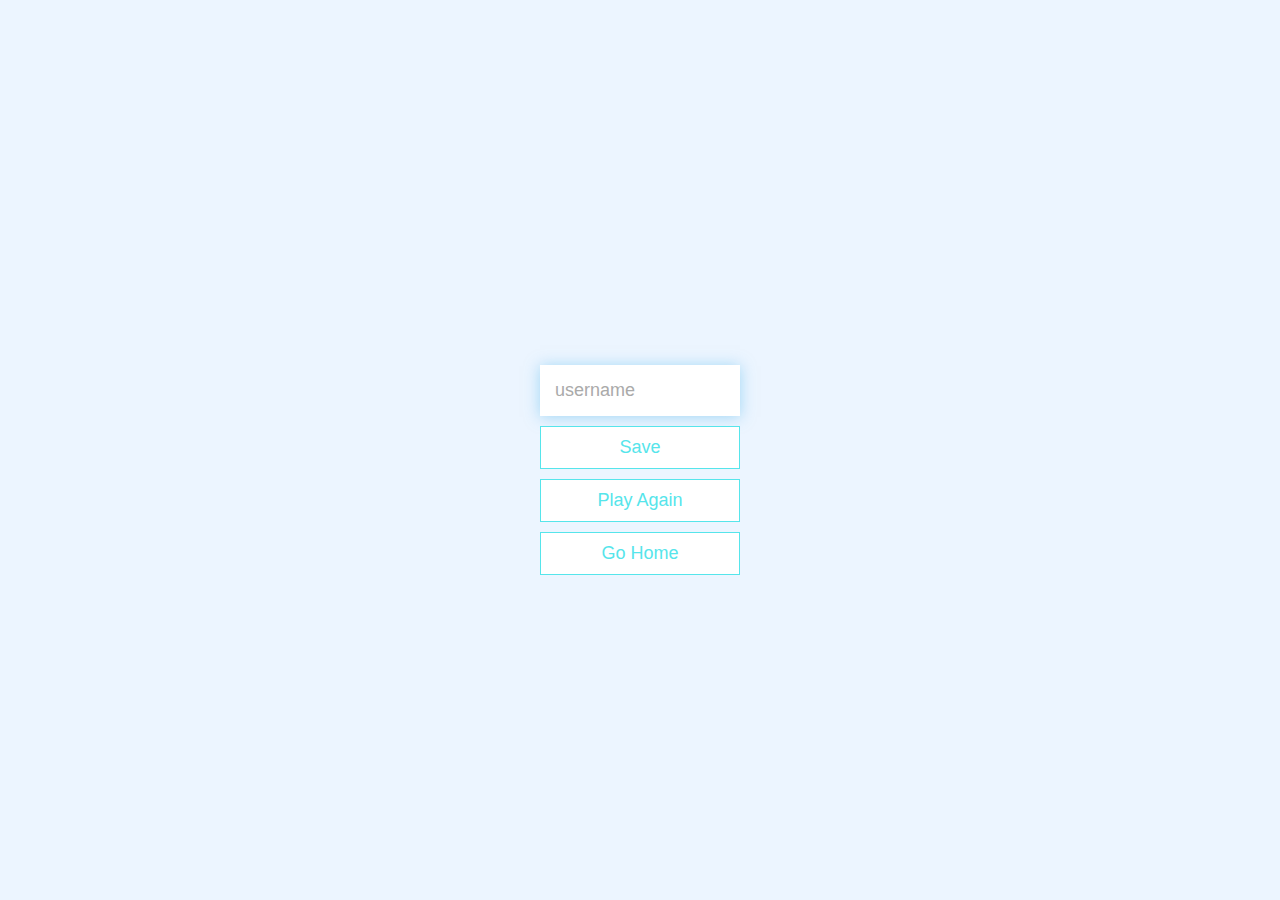
<file: end.html>
<!DOCTYPE html>
<html lang="en">
<head>
    <meta charset="UTF-8">
    <meta name="viewport" content="width=device-width, initial-scale=1.0">
    <title>Game Quiz End Page</title>
    <link rel="stylesheet" href="assets/css/app.css">
</head>
<body>
    <div class="container">
        <div id="end" class="flex-center flex-column">
            <h1 id="finalScore"></h1>
            <form action="">
                <input  type="text"
                        name="username"
                        id="username"
                        placeholder="username"
                >
                <button                     type="submit"           class="btn" id="saveScoreBtn"
                onclick="saveHighScore(event)"
                disabled/>
                Save</button>
            </form>

            <a href="/game.html" class="btn">Play Again</a>
            <a href="/" class="btn">Go Home</a>
        </div>
    </div>

    <script src="/assets/js/end.js"></script>
</body>
</html>
</file>
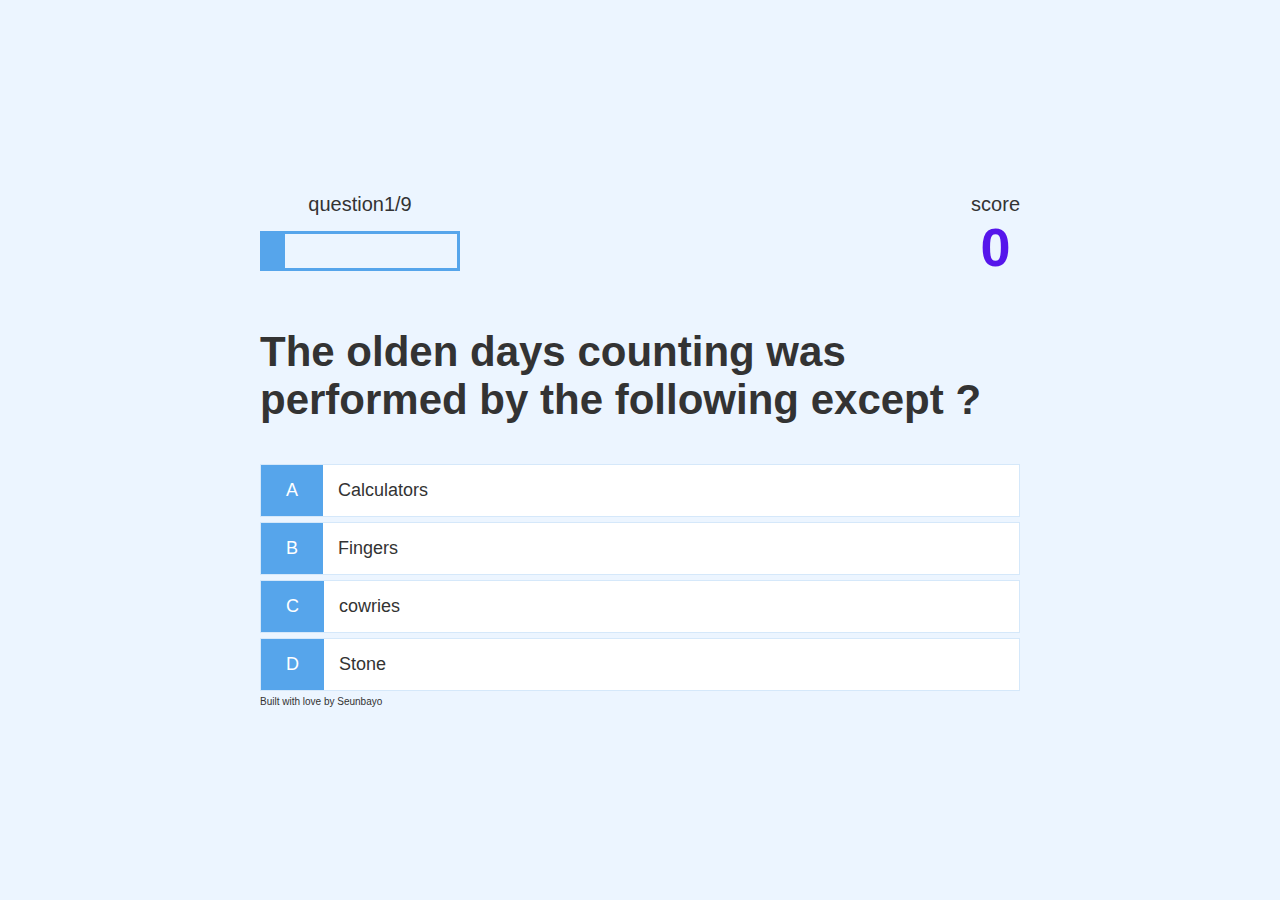
<file: game.html>
<!DOCTYPE html>
<html lang="en">
<head>
    <meta charset="UTF-8">
    <meta name="viewport" content="width=device-width, initial-scale=1.0">
    <title>Quiz Game App</title>
    <link rel="stylesheet" href="assets/css/app.css">
    <link rel="stylesheet" href="assets/css/game.css">
</head>
<body>
    <div class="container">
        <div id="game" class="justify-center flex-column">
            <div id="hud">
                <div id="hud-item">
                    <p id="progress-text" class="hud-prefix">
                        q   uestion
                    </p>
                    <div id="progress-bar">
                        <div id="progressBarFull">
                        </div>
                    </div>
                </div>
                <div id="hud-item">
                    <p class="hud-prefix">
                        score
                    </p>
                    <h1 class="hud-main-text" id="score" >0</h1>
                </div>

            </div>
            <h2 id="question">
                What is answer to question?
            </h2>
            <div class="choice-container">
                <p class="choice-prefix">A</p>
                <p class="choice-text" data-number="1">choice 1</p>
            </div>  
            <div class="choice-container">
                <p class="choice-prefix">B</p>
                <p class="choice-text" data-number="2">choice 2</p>
            </div>  
            <div class="choice-container">
                <p class="choice-prefix">C</p>
                <p class="choice-text" data-number="3">choice 3</p>
            </div>  
            <div class="choice-container">
                <p class="choice-prefix">D</p>
                <p class="choice-text" data-number="4">choice 4</p>
            </div>  
            <p>Built with love by Seunbayo</p>
        </div>  
    </div>
    <script src="assets/js/questions.js"></script>
    <script src="assets/js/game.js"></script>
</body>
</html>
</file>
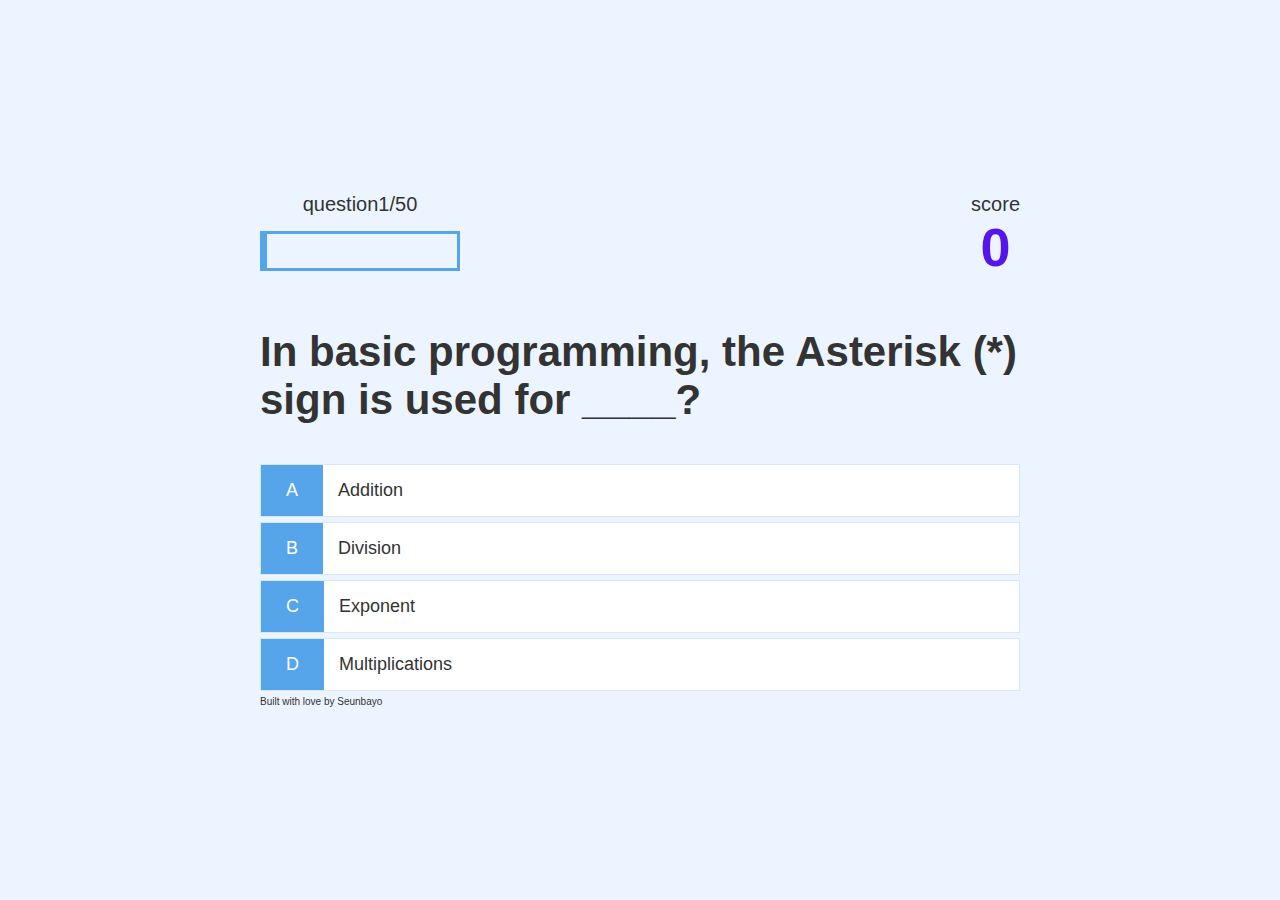
<file: hgame.html>
<!DOCTYPE html>
<html lang="en">
<head>
    <meta charset="UTF-8">
    <meta name="viewport" content="width=device-width, initial-scale=1.0">
    <title>Quiz Game App</title>
    <link rel="stylesheet" href="assets/css/app.css">
    <link rel="stylesheet" href="assets/css/game.css">
</head>
<body>
    <div class="container">
        <div id="game" class="justify-center flex-column">
            <div id="hud">
                <div id="hud-item">
                    <p id="progress-text" class="hud-prefix">
                        q   uestion
                    </p>
                    <div id="progress-bar">
                        <div id="progressBarFull">
                        </div>
                    </div>
                </div>
                <div id="hud-item">
                    <p class="hud-prefix">
                        score
                    </p>
                    <h1 class="hud-main-text" id="score" >0</h1>
                </div>

            </div>
            <h2 id="question">
                What is answer to question?
            </h2>
            <div class="choice-container">
                <p class="choice-prefix">A</p>
                <p class="choice-text" data-number="1">choice 1</p>
            </div>  
            <div class="choice-container">
                <p class="choice-prefix">B</p>
                <p class="choice-text" data-number="2">choice 2</p>
            </div>  
            <div class="choice-container">
                <p class="choice-prefix">C</p>
                <p class="choice-text" data-number="3">choice 3</p>
            </div>  
            <div class="choice-container">
                <p class="choice-prefix">D</p>
                <p class="choice-text" data-number="4">choice 4</p>
            </div>  
            <p>Built with love by Seunbayo</p>
        </div>  
    </div>
    <script src="assets/js/questions.js"></script>
    <script src="assets/js/hgame.js"></script>
</body>
</html>
</file>
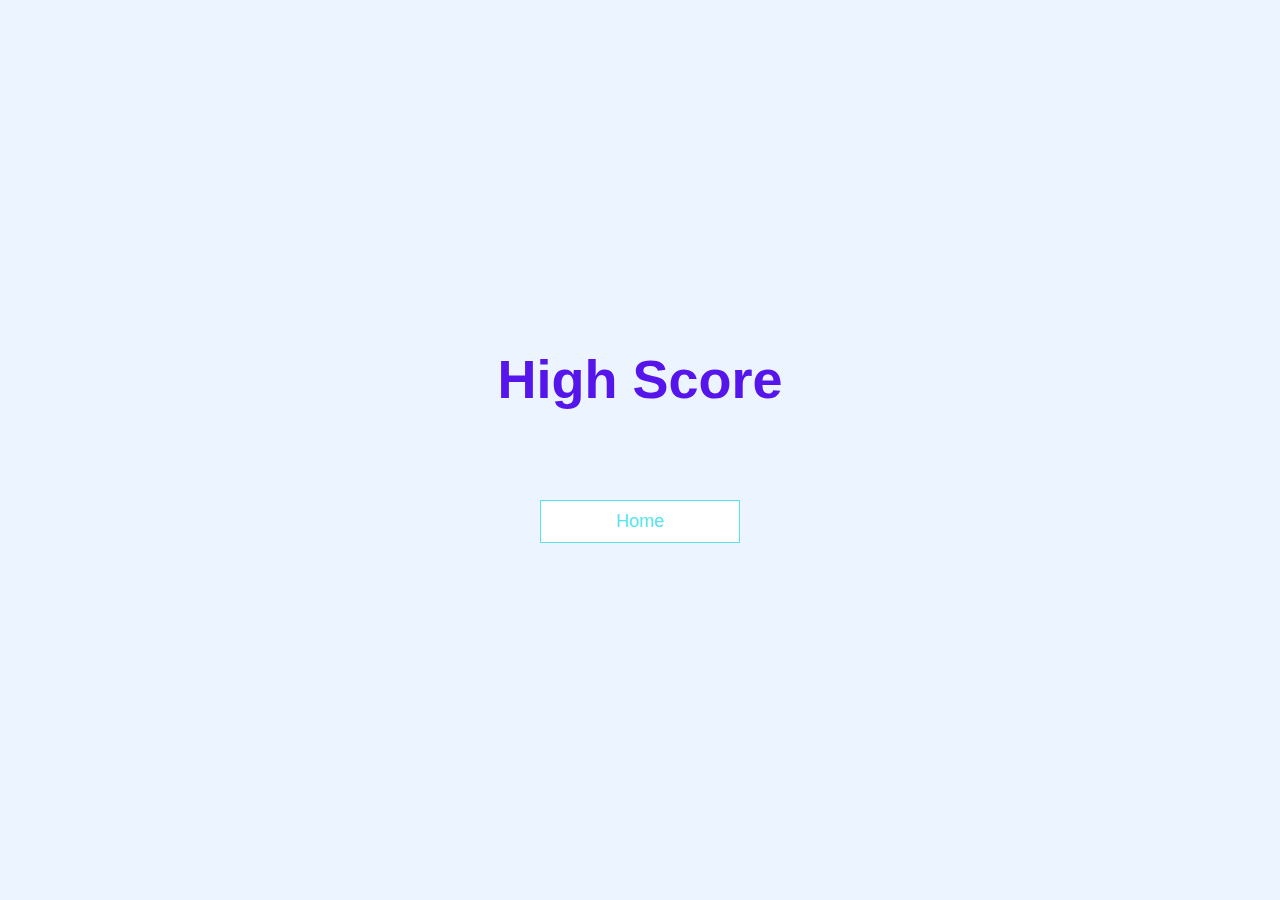
<file: high.html>
<!DOCTYPE html>
<html lang="en">
<head>
    <meta charset="UTF-8">
    <meta name="viewport" content="width=device-width, initial-scale=1.0">
    <title>High Score Page</title>
    <link rel="stylesheet" href="assets/css/app.css">
    <link rel="stylesheet" href="assets/css/high.css">
</head>
<body>
    <div class="container">
        <div id="highScores" class="flex-center flex-column">
            <h1 id="finalScore">High Score</h1>
            <ul id="highScoresList"></ul>
            <a href="/" class="btn">Home</a>
        </div>
    </div>
    
    <script src="assets/js/high.js"></script>
</body>
</html>
</file>
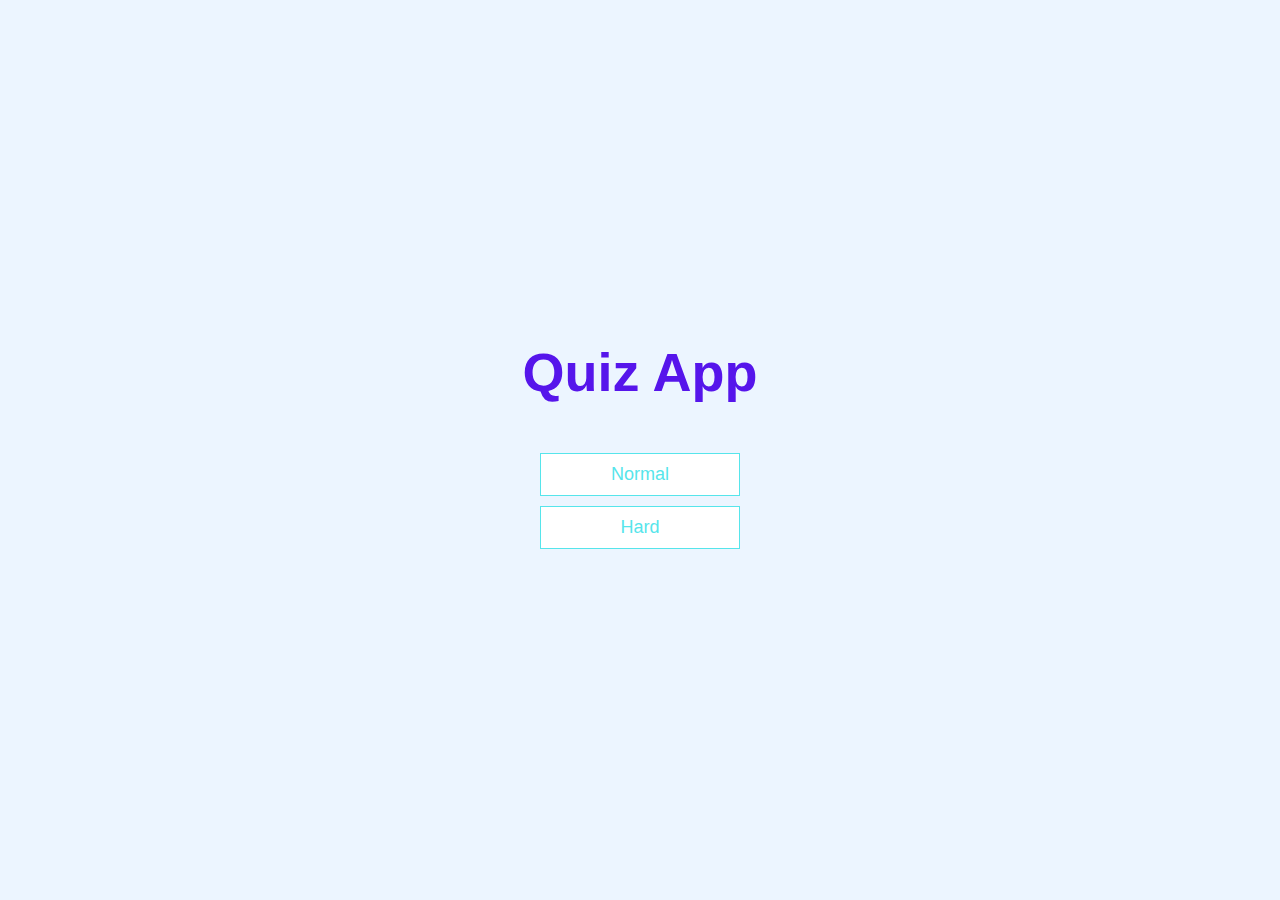
<file: level.html>
<!DOCTYPE html>
<html lang="en">
<head>
    <meta charset="UTF-8">
    <meta name="viewport" content="width=device-width, initial-scale=1.0">
    <title>Difficulty Level</title>
    <link rel="stylesheet" href="assets/css/app.css">
</head>
<body>
    <div class="container">
        <div id="home" class="flex-center flex-column">
            <a href="index.html" class="home"> <h1>Quiz App</h1> </a>
            <!-- <a href="game.html" class="btn">Easy</a> -->
            <a href="ngame.html" class="btn">Normal</a>
            <a href="hgame.html" class="btn">Hard</a>
        </div>
    </div>

    <script src="assets/js/app.js" ></script>
</body>
</html>
</file>
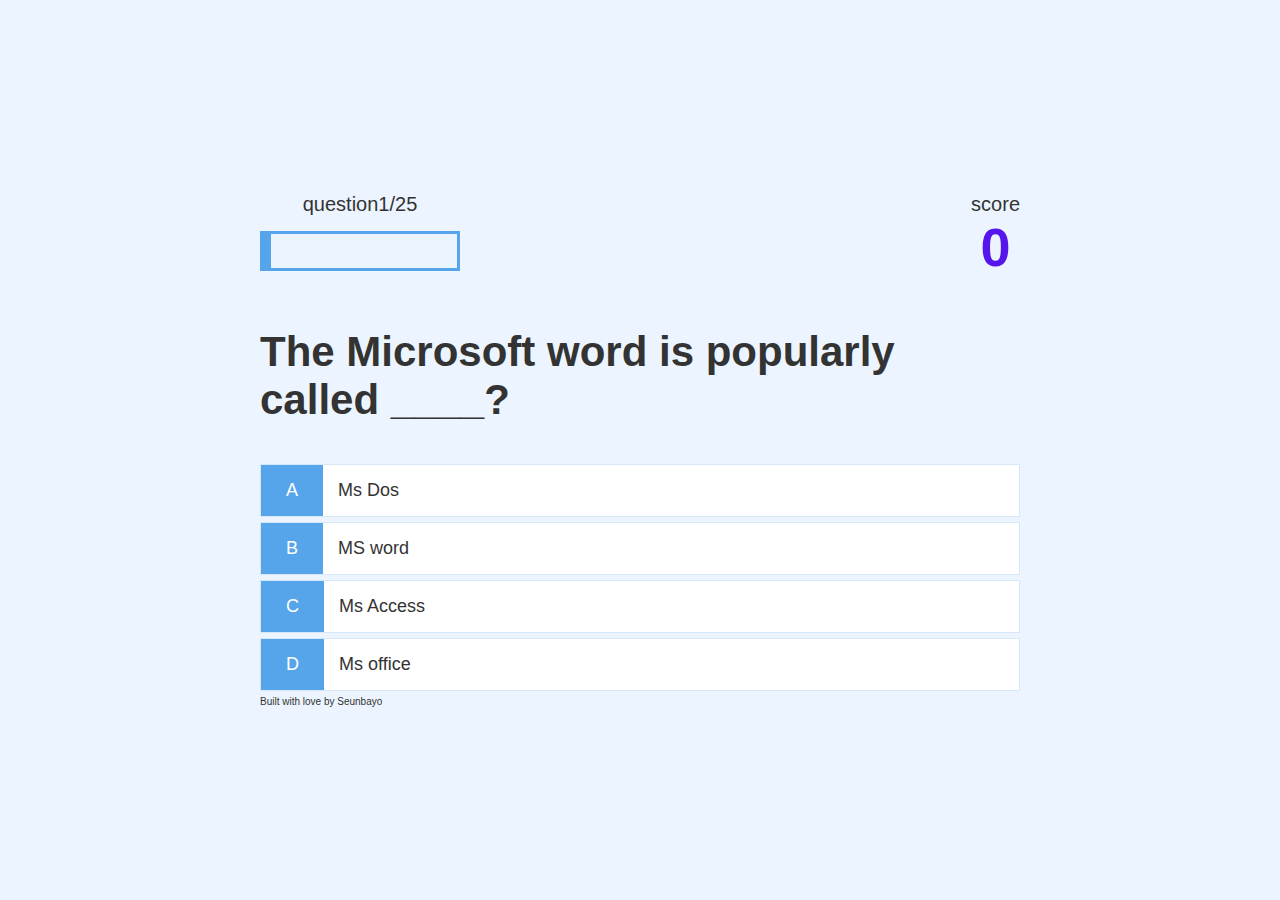
<file: ngame.html>
<!DOCTYPE html>
<html lang="en">
<head>
    <meta charset="UTF-8">
    <meta name="viewport" content="width=device-width, initial-scale=1.0">
    <title>Quiz Game App</title>
    <link rel="stylesheet" href="assets/css/app.css">
    <link rel="stylesheet" href="assets/css/game.css">
</head>
<body>
    <div class="container">
        <div id="game" class="justify-center flex-column">
            <div id="hud">
                <div id="hud-item">
                    <p id="progress-text" class="hud-prefix">
                        q   uestion
                    </p>
                    <div id="progress-bar">
                        <div id="progressBarFull">
                        </div>
                    </div>
                </div>
                <div id="hud-item">
                    <p class="hud-prefix">
                        score
                    </p>
                    <h1 class="hud-main-text" id="score" >0</h1>
                </div>

            </div>
            <h2 id="question">
                What is answer to question?
            </h2>
            <div class="choice-container">
                <p class="choice-prefix">A</p>
                <p class="choice-text" data-number="1">choice 1</p>
            </div>  
            <div class="choice-container">
                <p class="choice-prefix">B</p>
                <p class="choice-text" data-number="2">choice 2</p>
            </div>  
            <div class="choice-container">
                <p class="choice-prefix">C</p>
                <p class="choice-text" data-number="3">choice 3</p>
            </div>  
            <div class="choice-container">
                <p class="choice-prefix">D</p>
                <p class="choice-text" data-number="4">choice 4</p>
            </div>  
            <p>Built with love by Seunbayo</p>
        </div>  
    </div>
    <script src="assets/js/questions.js"></script>
    <script src="assets/js/ngame.js"></script>
</body>
</html>
</file>
<file: assets/css/app.css>
:root{
    background-color: #ecf5ff;
    font-size: 62.5%;
}
* {
    box-sizing: border-box;
    font-family: Arial, Helvetica, sans-serif;
    margin: 0;
    padding: 0;
    color: #333;
}

h1,h2,h3,h4 {
    margin-bottom: 1rem;
}

h1 {
    font-size: 5.4rem;
    color: #5615eb;
    margin-bottom: 5rem;
}

.home {
    text-decoration: none;
}

h1 > span {
    font-size: 2.4rem;
    font-weight: 500;
}

h2 {
    font-size: 4.2rem;
    margin-bottom: 4rem;
    font-weight: 700;
}

h3 {
    font-size: 2.4rem;
    font-weight: 500;
}

/* UTILITY */

.container {
    width: 100vw;
    height: 100vh;
    display: flex;
    justify-content: center;
    align-items: center;
    max-width: 80rem;
    margin: 0 auto;
    padding: 2rem;
}

.container > * {
    width: 100%;
}

.flex-column {
    display: flex;
    flex-direction: column;
}

.flex-center {
    justify-content: center;
    align-items: center;
}

.justify-center {
    justify-content: center;
}

.text-center {
    text-align: center;
}

.hidden {
    display: none;
}

/* BUTTONS */

.btn {
    font-size: 1.8rem;
    padding: 1rem 0;
    width: 20rem;
    text-align: center;
    border: 0.1rem solid #56e5eb;
    margin-bottom: 1rem;
    text-decoration: none;
    color: #56e5eb;
    background-color: white;
}

.btn:hover {
    cursor: pointer;
    transform: translateY(-0.1rem);
    transition: transform 150ms;
    box-shadow: 0 0.4rem 1.4rem 0 rgba(85, 185, 235, 0.5);
}

.btn[disabled]:hover {
    cursor: not-allowed;
    box-shadow: none;
    transform: none;
}

/* FORM */
form {
    width: 100%;
    display: flex;
    flex-direction: column;
    align-items: center;

}

input {
    margin-bottom: 1rem;
    width: 20rem;
    padding: 1.5rem;
    font-size: 1.8rem;
    border: none;
    box-shadow: 0 0.1rem 1.4rem 0 rgba(86, 185, 235, 0.5);
}

input::placeholder {
    color: #aaa;
}
</file>
<file: assets/css/game.css>
.choice-container {
    display: flex;
    margin-bottom: 0.5rem;
    width: 100%;
    font-size: 1.8rem;
    border: 0.1rem solid rgb(86, 165, 235, 0.25);
    background-color: white;
}

.choice-container:hover  {
    cursor: pointer;
    transform: translateY(-0.1rem);
    transition: transform 150ms;
    box-shadow: 0 0.4rem 1.4rem 0 rgba(85, 185, 235, 0.5);
}


.choice-prefix {
    padding: 1.5rem 2.5rem;
    background-color: #56a5eb;
    color: white; 
}

.choice-text {
    padding: 1.5rem;
    width: 100%;
}

.correct {
    background-color: #28a745;
}

.incorrect{
    background-color: #dc3545;
}


/* Display */

#hud {
    display: flex;
    justify-content: space-between;
}

.hud-prefix {
    text-align: center;
    font-size: 2rem;
}

.hud-main-text {
    text-align: center;
}

#progress-bar {
    width: 20rem;
    height: 4rem;
    border: 0.3rem solid #56a5eb;
    margin-top: 1.5rem;
}

#progressBarFull {
    height: 3.4rem;
    width: 0%;
    background-color: #56a5eb;
}
</file>
<file: assets/css/high.css>
#highScoresList {
    list-style: none;
    padding-left: 0;
    margin-bottom: 4rem;

}

.high-score {
    font-size: 2.0rem;
    margin-bottom: 0.5rem;
}

.high-score:hover {
    transform: scale(1.025);
}
</file>
